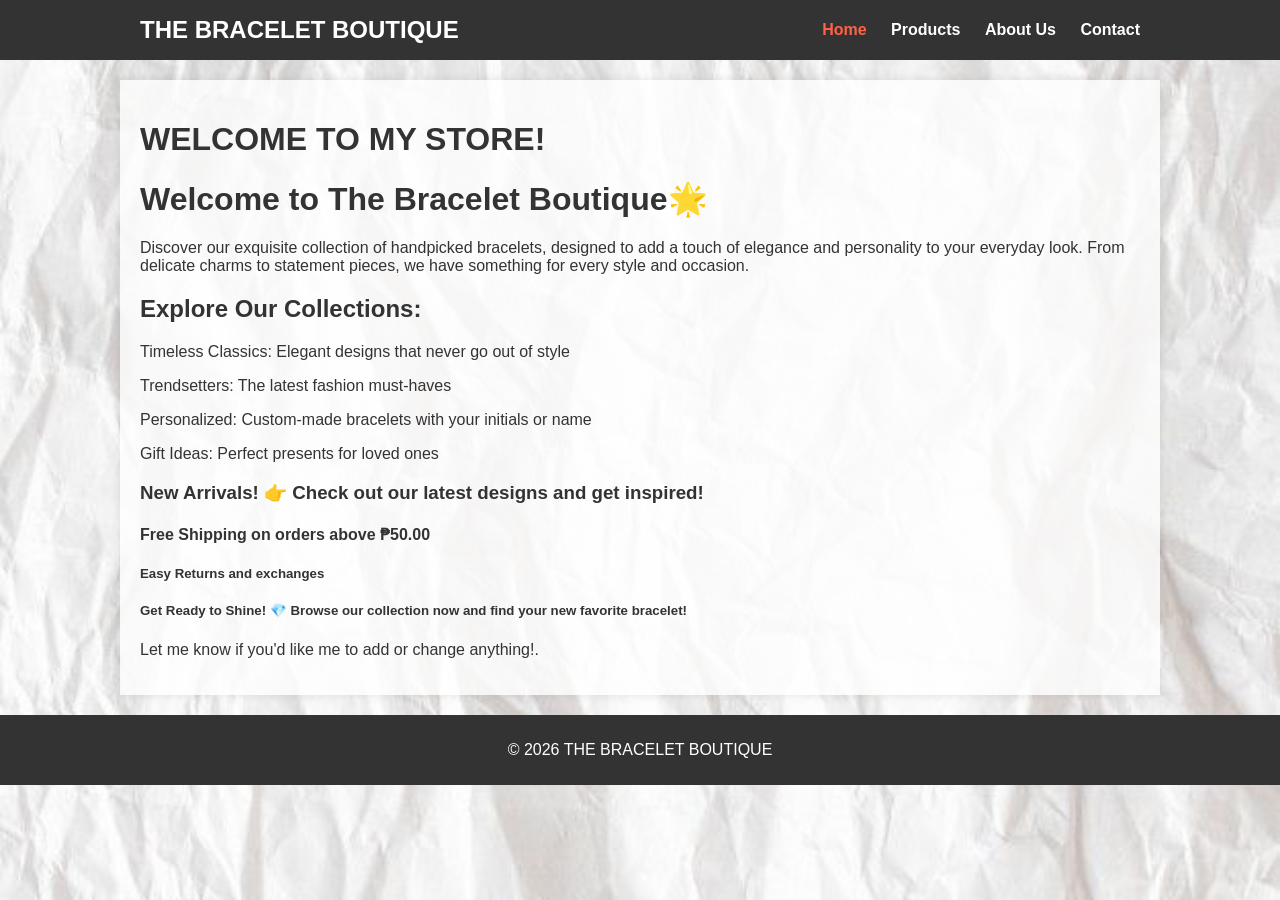
<file: index.html>
<!DOCTYPE html>
<html lang="en">
<head>
    <meta charset="UTF-8">
    <meta name="viewport" content="width=device-width, initial-scale=1.0">
    <title>Home</title>
    <link rel="stylesheet" href="style.css">
</head>
<body>
    <header>
        <nav>
            <h1>THE BRACELET BOUTIQUE</h1>
            <ul>
                <li><a href="index.html" class="active">Home</a></li>
                <li><a href="product.html">Products</a></li>
                <li><a href="about.html">About Us</a></li>
                <li><a href="contact.html">Contact</a></li>
            </ul>
        </nav>
    </header>
    <main>
        <div class="container">
            <h1>WELCOME TO MY STORE!</h1>
            <p>
<h1>Welcome to The Bracelet Boutique🌟</h1>

Discover our exquisite collection of handpicked bracelets, designed to add a touch of elegance and personality to your everyday look. From delicate charms to statement pieces, we have something for every style and occasion.

<h2>Explore Our Collections:</h2>

<p>Timeless Classics: Elegant designs that never go out of style</p>
<p>Trendsetters: The latest fashion must-haves</p>
<p>Personalized: Custom-made bracelets with your initials or name</p>
<p>Gift Ideas: Perfect presents for loved ones</p>


<h3>New Arrivals! 👉 Check out our latest designs and get inspired!</h3>

<h4>Free Shipping on orders above ₱50.00</h4>
<h5>Easy Returns and exchanges</h5>

<h5>Get Ready to Shine! 💎 Browse our collection now and find your new favorite bracelet!</h6>

Let me know if you'd like me to add or change anything!.</p>
        </div>
    </main>
    <footer>
        <p>&copy; 2026 THE BRACELET BOUTIQUE</p>
    </footer>
</body>
</html>
</file>
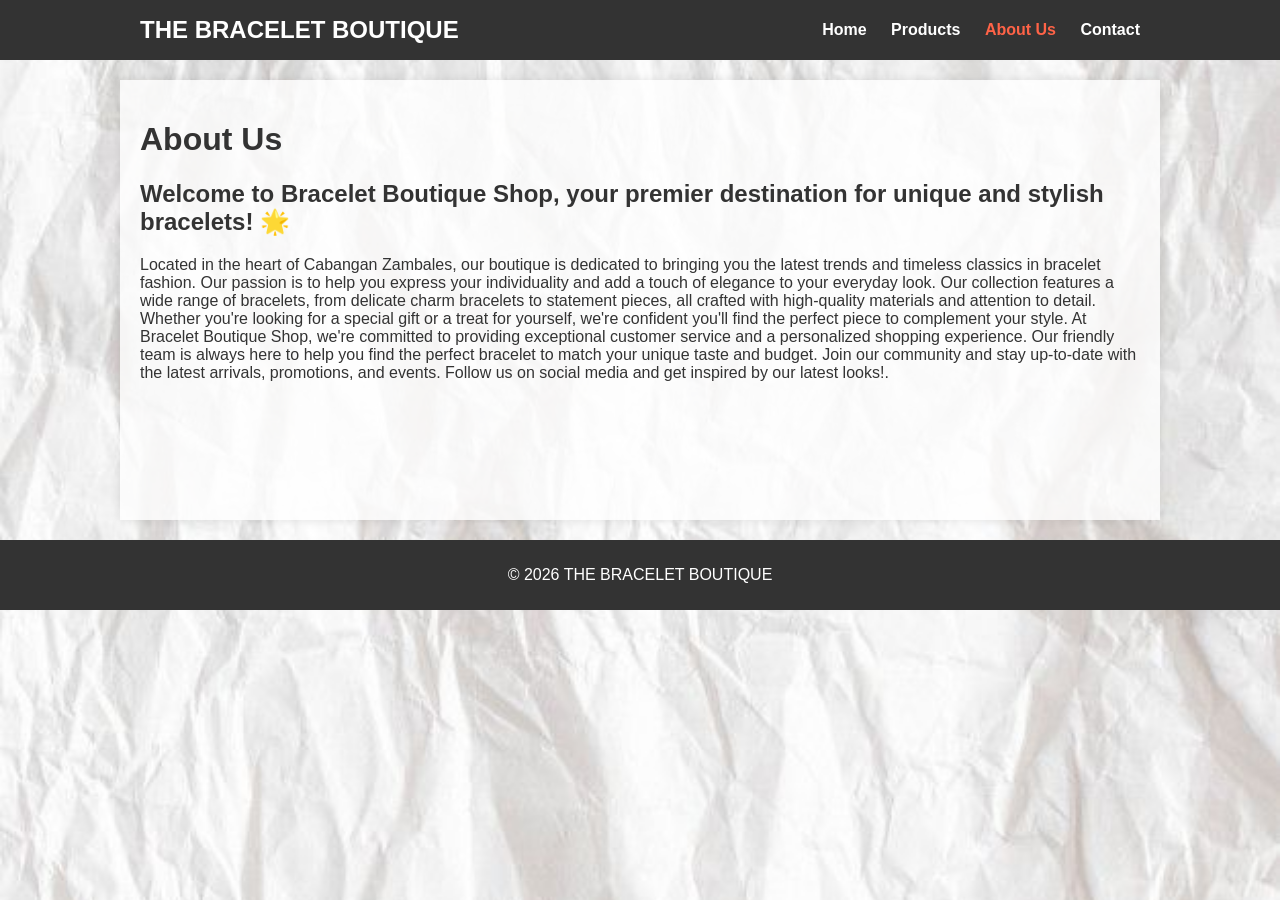
<file: about.html>
<!DOCTYPE html>
<html lang="en">
<head>
    <meta charset="UTF-8">
    <meta name="viewport" content="width=device-width, initial-scale=1.0">
    <title>About Us</title>
    <link rel="stylesheet" href="style.css">
</head>
<body>
    <header>
        <nav>
            <h1>THE BRACELET BOUTIQUE</h1>
            <ul>
                <li><a href="index.html">Home</a></li>
                <li><a href="product.html">Products</a></li>
                <li><a href="about.html" class="active">About Us</a></li>
                <li><a href="contact.html">Contact</a></li>
            </ul>
        </nav>
    </header>
    <main>
        <div class="container">
            <h1>About Us</h1>
            <h2>Welcome to Bracelet Boutique Shop, your premier destination for unique and stylish bracelets! 🌟</h2>

<p> Located in the heart of Cabangan Zambales, our boutique is dedicated to bringing you the latest trends and timeless classics in bracelet fashion. Our passion is to help you express your individuality and add a touch of elegance to your everyday look.

Our collection features a wide range of bracelets, from delicate charm bracelets to statement pieces, all crafted with high-quality materials and attention to detail. Whether you're looking for a special gift or a treat for yourself, we're confident you'll find the perfect piece to complement your style.

At Bracelet Boutique Shop, we're committed to providing exceptional customer service and a personalized shopping experience. Our friendly team is always here to help you find the perfect bracelet to match your unique taste and budget.

Join our community and stay up-to-date with the latest arrivals, promotions, and events. Follow us on social media and get inspired by our latest looks!.</p>
        </div>
    </main>
    <footer>
        <p>&copy; 2026 THE BRACELET BOUTIQUE</p>
    </footer>
</body>
</html>
</file>
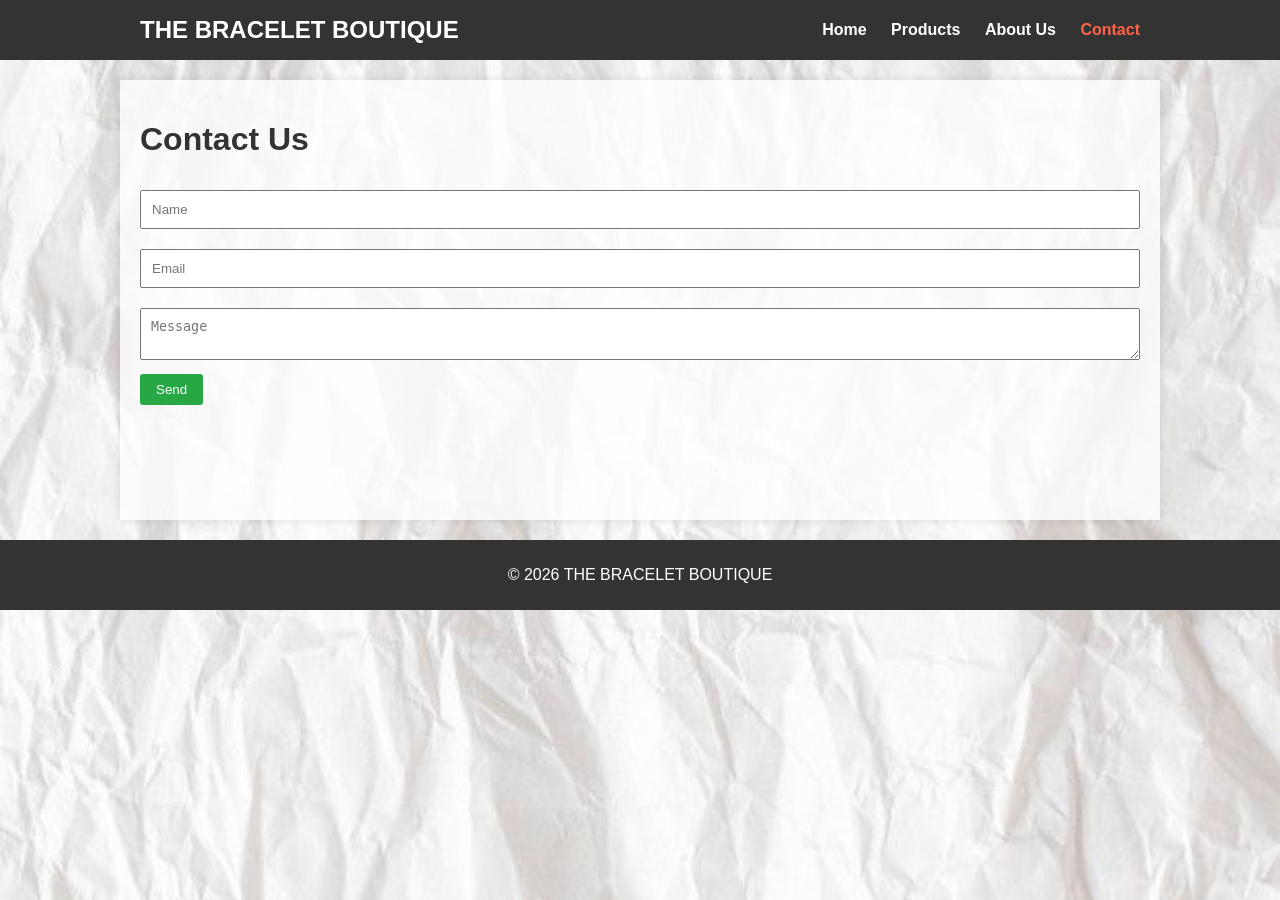
<file: contact.html>
<!DOCTYPE html>
<html lang="en">
<head>
    <meta charset="UTF-8">
    <meta name="viewport" content="width=device-width, initial-scale=1.0">
    <title>Contact</title>
    <link rel="stylesheet" href="style.css">
</head>
<body>
    <header>
        <nav>
            <h1>THE BRACELET BOUTIQUE</h1>
            <ul>
                <li><a href="index.html">Home</a></li>
                <li><a href="product.html">Products</a></li>
                <li><a href="about.html">About Us</a></li>
                <li><a href="contact.html" class="active">Contact</a></li>
            </ul>
        </nav>
    </header>
    <main>
        <div class="container">
            <h1>Contact Us</h1>
            <form>
                <input type="text" placeholder="Name">
                <input type="email" placeholder="Email">
                <textarea placeholder="Message"></textarea>
                <button>Send</button>
            </form>
        </div>
    </main>
    <footer>
        <p>&copy; 2026 THE BRACELET BOUTIQUE</p>
    </footer>
</body>
</html>
</file>
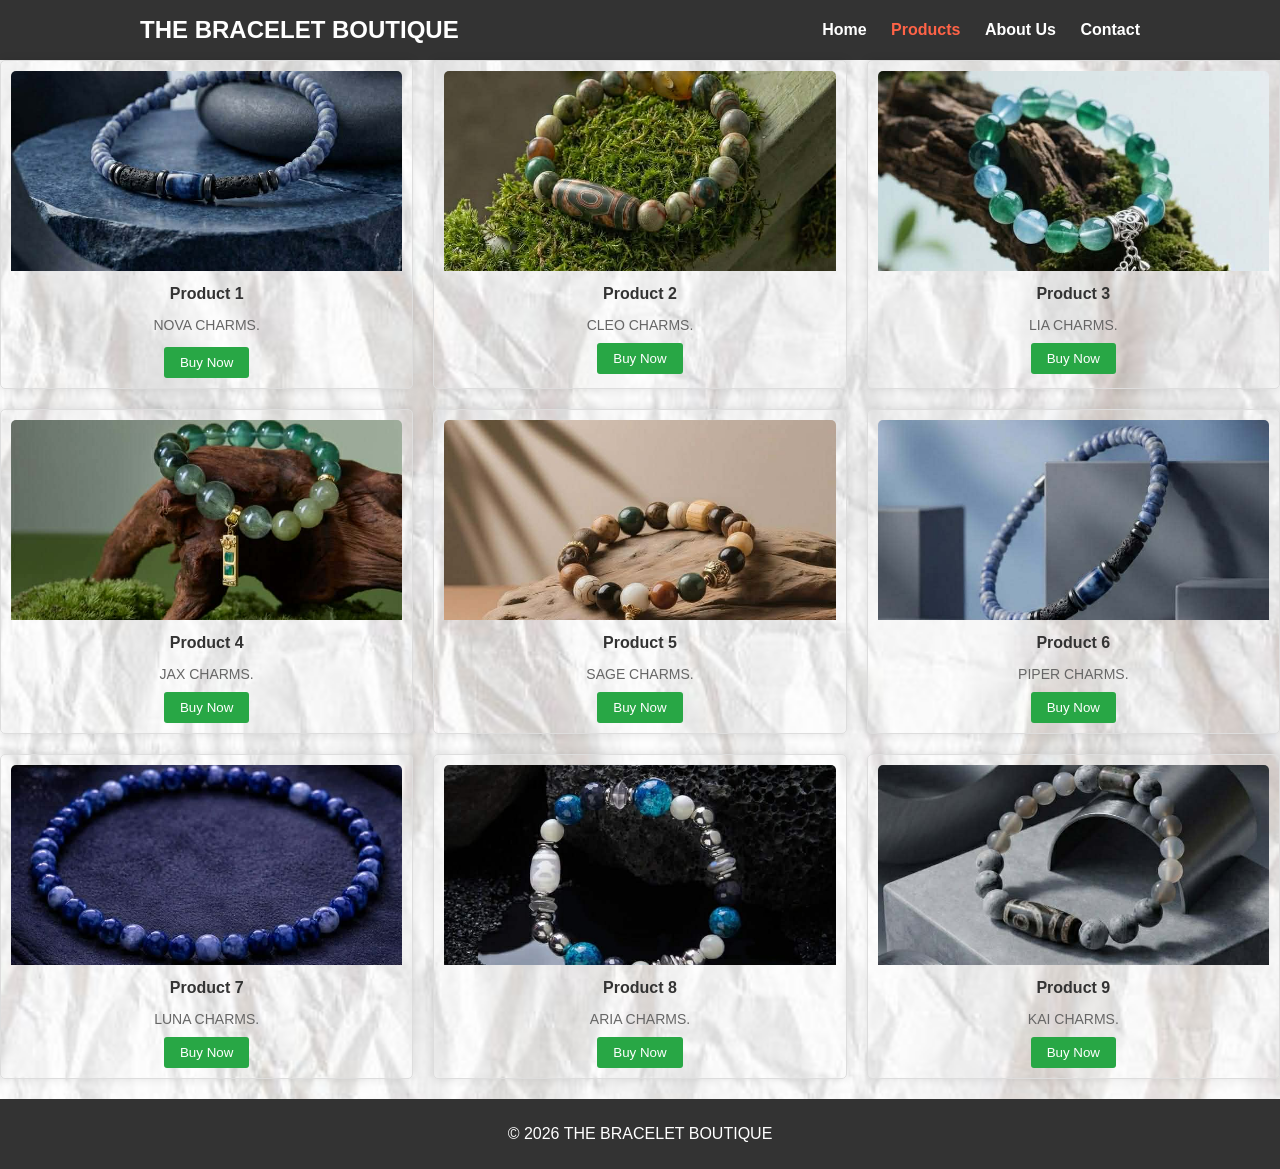
<file: product.html>
<!DOCTYPE html>
<html lang="en">
<head>
    <meta charset="UTF-8">
    <meta name="viewport" content="width=device-width, initial-scale=1.0">
    <title>Products</title>
    <link rel="stylesheet" href="style.css">
</head>
<body>
    <header>
        <nav>
            <h1>THE BRACELET BOUTIQUE</h1>
            <ul>
                <li><a href="index.html">Home</a></li>
                <li><a href="product.html" class="active">Products</a></li>
                <li><a href="about.html">About Us</a></li>
                <li><a href="contact.html">Contact</a></li>
            </ul>
        </nav>
    </header>
    <main>
<div class="product-grid">
    <div class="product-card">
        <img src="P1.jpg" alt="Product 1 Image">
        <h3>Product 1</h3>
        <p>NOVA CHARMS.</p>
        <p></p>
        <button>Buy Now</button>
    </div>
    <div class="product-card">
        <img src="P2.jpg" alt="Product 2 Image">
        <h3>Product 2</h3>
        <p>CLEO CHARMS.</p>
        <button>Buy Now</button>
    </div>
    <div class="product-card">
        <img src="P3.jpg" alt="Product 3 Image">
        <h3>Product 3</h3>
        <p>LIA CHARMS.</p>
        <button>Buy Now</button>
    </div>
    <div class="product-card">
        <img src="P4.jpg" alt="Product 4 Image">
        <h3>Product 4</h3>
        <p>JAX CHARMS.</p>
        <button>Buy Now</button>
    </div>
    <div class="product-card">
        <img src="P5.jpg" alt="Product 5 Image">
        <h3>Product 5</h3>
        <p>SAGE CHARMS.</p>
        <button>Buy Now</button>
    </div>
    <div class="product-card">
        <img src="P6.jpg" alt="Product 6 Image">
        <h3>Product 6</h3>
        <p>PIPER CHARMS.</p>
        <button>Buy Now</button>
    </div>
    <div class="product-card">
        <img src="P7.jpg" alt="Product 7 Image">
        <h3>Product 7</h3>
        <p>LUNA CHARMS.</p>
        <button>Buy Now</button>
    </div>
    <div class="product-card">
        <img src="P8.jpg" alt="Product 8 Image">
        <h3>Product 8</h3>
        <p>ARIA CHARMS.</p>
        <button>Buy Now</button>
    </div>
    <div class="product-card">
        <img src="P9.jpg" alt="Product 9 Image">
        <h3>Product 9</h3>
        <p>KAI CHARMS.</p>
        <button>Buy Now</button>
    </div>
</div>
  
    </main>
    <footer>
        <p>&copy; 2026 THE BRACELET BOUTIQUE</p>
    </footer>
</body>
</html>
</file>
<file: style.css>
body {
    font-family: Arial, sans-serif;
    margin: 0;
    padding: 0;
    background-image: url('BG1.jpg');
    background-size: cover;
    background-position: center;
    background-repeat: no-repeat;
    background-attachment: fixed;
    color: #333;
}

header {
    background-color: #333;
    color: #fff;
    padding: 1rem 0;
}

nav {
    display: flex;
    justify-content: space-between;
    align-items: center;
    max-width: 1000px;
    margin: 0 auto;
    padding: 0 20px;
}

nav h1 {
    margin: 0;
}

nav ul {
    list-style: none;
    margin: 0;
    padding: 0;
}

nav ul li {
    display: inline;
    margin-left: 20px;
}

nav a {
    color: #fff;
    text-decoration: none;
    font-weight: bold;
}

nav a:hover {
    color: #ff6347;
}

nav a.active {
    color: #ff6347;
}

.container {
    max-width: 1000px;
    margin: 20px auto;
    padding: 20px;
    background: rgba(255, 255, 255, 0.8);
    min-height: 400px;
    box-shadow: 0 0 10px rgba(0,0,0,0.1);
}

.product-grid {
    display: grid;
    grid-template-columns: repeat(3, 1fr);
    gap: 20px;
}

.product-card {
    border: 1px solid #ddd;
    padding: 10px;
    text-align: center;
    border-radius: 5px;
    box-shadow: 0 0 10px rgba(0,0,0,0.1);
}

.product-card img {
    width: 100%;
    height: 200px;
    object-fit: cover;
    border-radius: 5px 5px 0 0;
}

.product-card h3 {
    font-size: 16px;
    margin: 10px 0;
}

.product-card p {
    font-size: 14px;
    color: #666;
    margin-bottom: 10px;
}

button {
    background-color: #28a745;
    color: white;
    border: none;
    padding: 8px 16px;
    cursor: pointer;
    border-radius: 3px;
}

button:hover {
    background-color: #218838;
}

form input, form textarea {
    width: 100%;
    padding: 10px;
    margin: 10px 0;
    box-sizing: border-box;
}

footer {
    background-color: #333;
    color: white;
    text-align: center;
    padding: 10px;
    margin-top: 20px;
}
</file>
